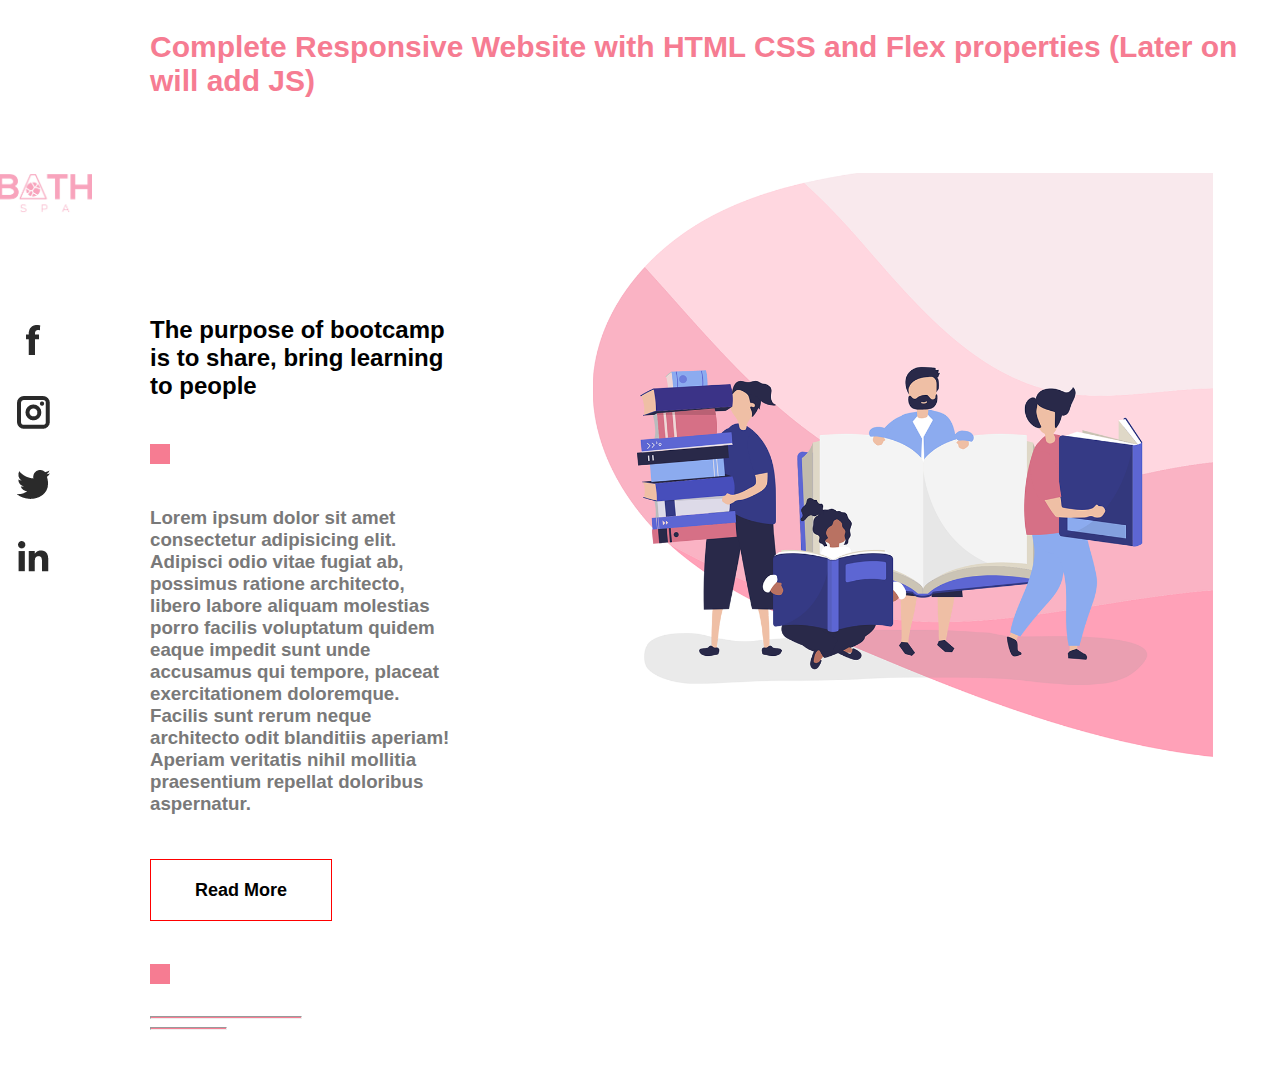
<file: web_dev/Bath Spa Clone Website/index.html>
<!DOCTYPE html>
<html lang="en">

<head>
    <meta charset="UTF-8">
    <meta name="viewport" content="width=device-width, initial-scale=1">
    <title>Bath Spa Clone Website</title>
    <link rel="stylesheet" href="style.css">
</head>

<body>
    <div class="about-section">

        <div class="about-title">
            <h1>Complete Responsive Website with HTML CSS and Flex properties (Later on will add JS)</h1>
        </div>

        <div class="image-container">
            <img src="../Bath Spa Clone Website/images/logo.png" class="logo-image" alt="">
            <img src="../Bath Spa Clone Website/images/background.png" class="background-image" alt="background-image">
        </div>

        <div class="about-container">

            <div class="about-purpose">
                <h2>The purpose of bootcamp is to share, bring learning to people</h2>
            </div>

            <div class="square square-1"></div>

            <div class="about-text">
                <h3>Lorem ipsum dolor sit amet consectetur adipisicing elit. Adipisci odio vitae fugiat ab, possimus
                    ratione
                    architecto, libero labore aliquam molestias porro facilis voluptatum quidem eaque impedit sunt unde
                    accusamus qui tempore, placeat exercitationem doloremque. Facilis sunt rerum neque architecto odit
                    blanditiis aperiam! Aperiam veritatis nihil mollitia praesentium repellat doloribus aspernatur.
                </h3>
            </div>

            <div class="read-button">
                <h3>Read More</h3>
            </div>

            <div class="square square-2"></div>
            <div class="hr-tag">
                <hr class="line line-1">
                <hr class="line line-2">
            </div>

        </div>

    </div>

    <div class="icon-bar">
        <a href="https://en-gb.facebook.com/" class="facebook"><img src="../Bath Spa Clone Website/images/facebook.png"
                alt=""></a>
        <a href="https://www.instagram.com/" class="instagram"><img src="../Bath Spa Clone Website/images/instagram.png"
                alt=""></a>
        <a href="https://twitter.com/?lang=en" class="twitter"><img src="../Bath Spa Clone Website/images/twitter.png"
                alt=""></a>
        <a href="https://www.linkedin.com/" class="linkedin"><img src="../Bath Spa Clone Website/images/linkedin.png"
                alt=""></a>
    </div>


</body>

</html>
</file>
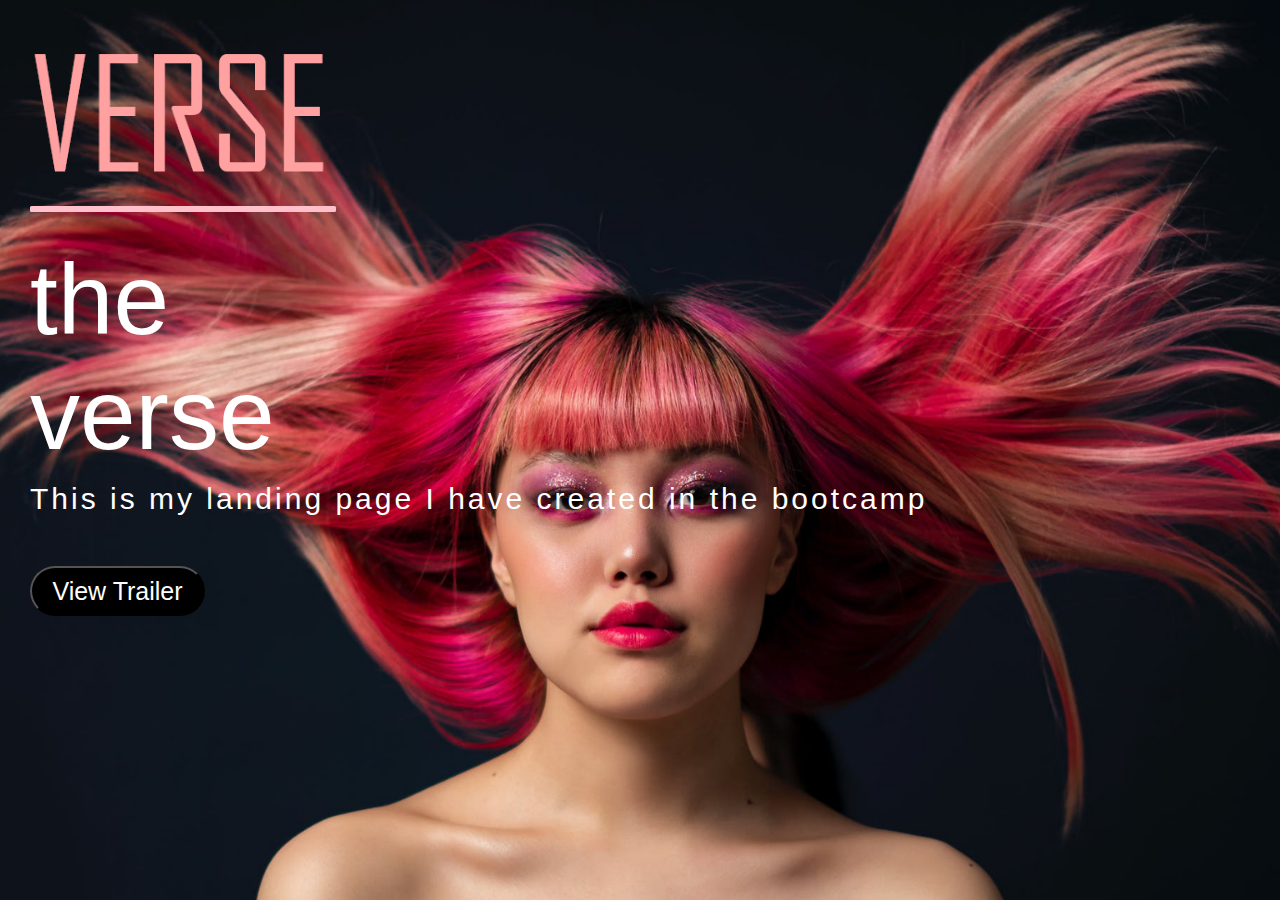
<file: web_dev/Project Verse/Index.html>
<!DOCTYPE html>
<html lang="en">

<head>
    <meta charset="UTF-8">
    <meta http-equiv="X-UA-Compatible" content="IE=edge">
    <meta name="viewport" content="width=device-width, initial-scale=1.0">

    <link rel="stylesheet" href="styles.css">
    <title>Project Verse</title>
</head>

<body>
    <div class="page-container">

        <div class="logo">
            <img class="logo-image" src="logo.png" alt="logo">
            <hr>
        </div>

        <div class="text">
            <h1>the <br>verse</h1>

            <p>This is my landing page I have created in the bootcamp</p>
        </div>

        <div class="button">
            <button class="button-1 buttons"> <a href="#">View Trailer</button></a>
            <button class="button-2 buttons"> <a href="#">View More</button></a>
        </div>
    </div>
</body>

</html>
</file>
<file: web_dev/Bath Spa Clone Website/style.css>
* {
    margin: 0;
    padding: 0;
    font-family: sans-serif;
}


/*----about----*/


.about-section {

    height: 100vh;

}

.about-title {
    margin: 30px 30px 75px 150px;
    color: #f67c92;
    font-weight: 400;
}

.about-title h1 {
    font-size: 30px;
}

.image-container {
    display: flex;
    justify-content: space-around;
}

.background-image {
    height: 600px;
    margin-right: 40px;

}

.logo-image {
    height: 40px;
    margin-left: -30px;

}


.about-container {
    display: flex;
    flex-direction: column;
    justify-content: space-evenly;
    margin-top: -500px;
    margin-left: 150px;
    width: 300px;
    height: 800px;

}

.about-text h3 {
    color: #797979;
}

.square {
    background-color: #f67c92;
    width: 20px;
    height: 20px;

}

.read-button {
    text-align: center;
    padding-top: 20px;
    vertical-align: middle;
    border: solid 1px red;
    width: 180px;
    height: 40px;
}

.read-button h3 {
    font-size: 18px;
    font-weight: 700;
}

hr {
    background-color: #f67c92;
    height: 1px;

}

.hr-tag {
    margin-top: -20px;
}

.line {
    margin-top: 8px;
    width: 50%;
}

.line-2 {
    width: 25%;
}

/*---courses---*/



/*---contact---*/




/*----footer----*/




/*---social-icons---*/
.icon-bar {
    position: fixed;
    top: 50%;
    -webkit-transform: translateY(-50%);
    -ms-transform: translateY(-50%);
    transform: translateY(-50%);
}

.icon-bar a {
    display: block;
    text-align: center;
    padding: 16px;
    transition: all 0.3s ease;
    color: white;
    font-size: 20px;
}


@media only screen and (max-width: 770px) {}
</file>
<file: web_dev/Project Verse/styles.css>
*{
    padding: 0;
    margin: 0;
    font-family: sans-serif;
    color: white;
}

.page-container {
    height: 100vh;
    width: 100vw;
    background-image: url('background.png');
    background-size: cover;
    background-position: center;
}

.logo {
}

.logo-image {
    width: 300px;
    margin-top: 30px;
    margin-left: 30px;
}

h1 {
    font-size: 100px;
    font-weight: 100;
    margin-top: 30px;
    margin-left: 30px;
}

p {
   font-size: 30px;
   font-weight: 10px;
   letter-spacing: 3px;
   margin-top: 10px;
   margin-left: 30px;
}

hr {
    width: 300px;
    margin-left: 30px;
    border: 3px solid pink;
    border-radius: 1.5px;
}

.buttons {
    height: 50px;
    width: 175px;
    margin-top: 50px;
    margin-left: 30px;
    border-radius: 82px;
    background-color: black;
    border-color: black;
    font-size: 25px;
}

.buttons:hover {
    background-color: pink;
}

a:link {
    text-decoration: none;
}

.button-2 {
    margin-left: 1400px;
}
</file>
